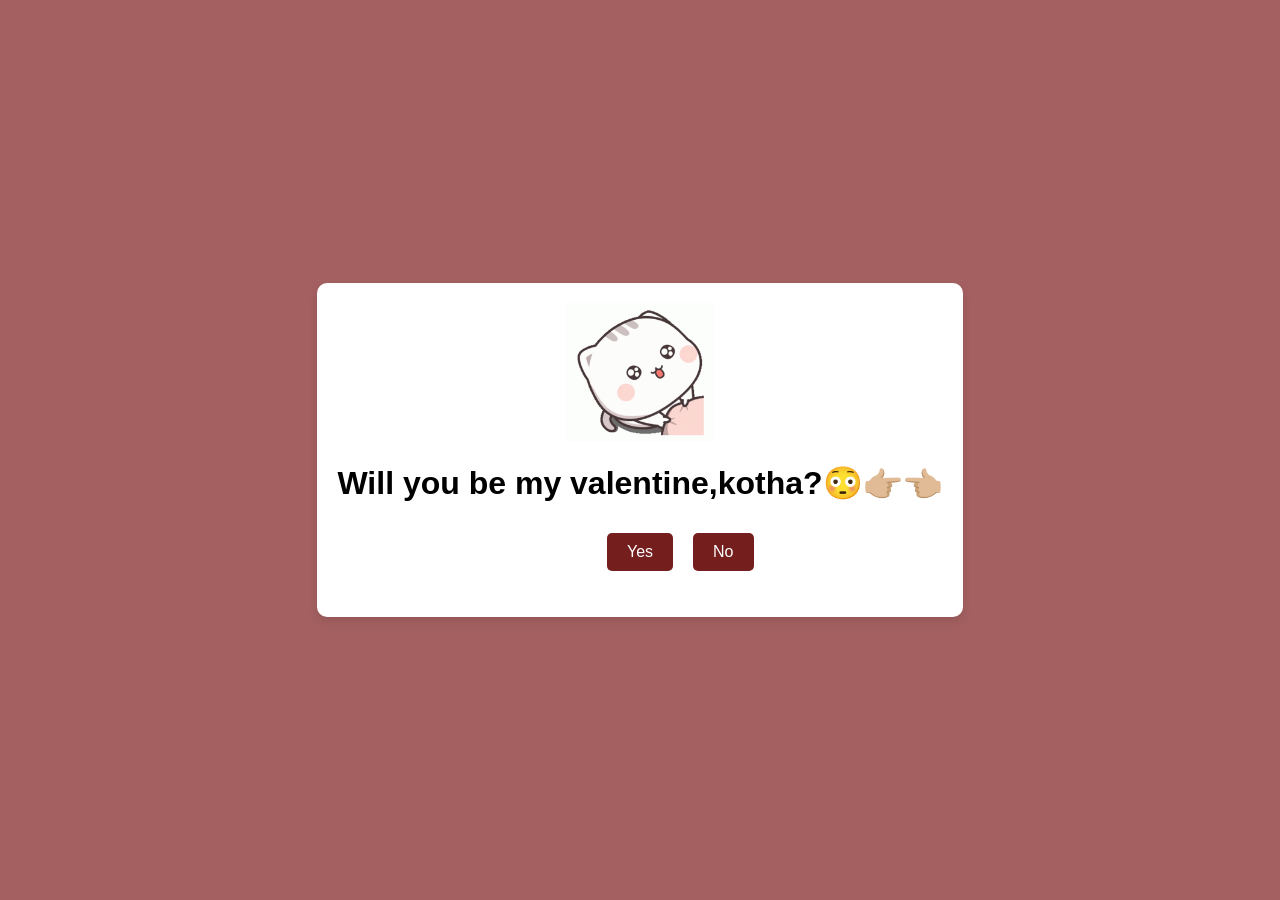
<file: index.html>
<!DOCTYPE html>
<html lang="en">
<head>
    <meta charset="UTF-8">
    <meta name="viewport" content="width=device-width, initial-scale=1.0">
    <title>meaw</title>
    <link rel="stylesheet" href="front.css">
</head>
<body>
    <div class="container">
        
        <img src="cartooon.gif" alt="Cartoon Asking Question" class="cartoon">
        <h1>Will you be my valentine,kotha?😳👉🏼👈🏼 </h1>
        <div class="buttons">
            <button id="yesBtn">Yes</button>
            <button id="noBtn">No</button>
        </div>
        <p id="response"></p>
    </div>
    <script src="command.js"></script>
</body>
</html>
</file>
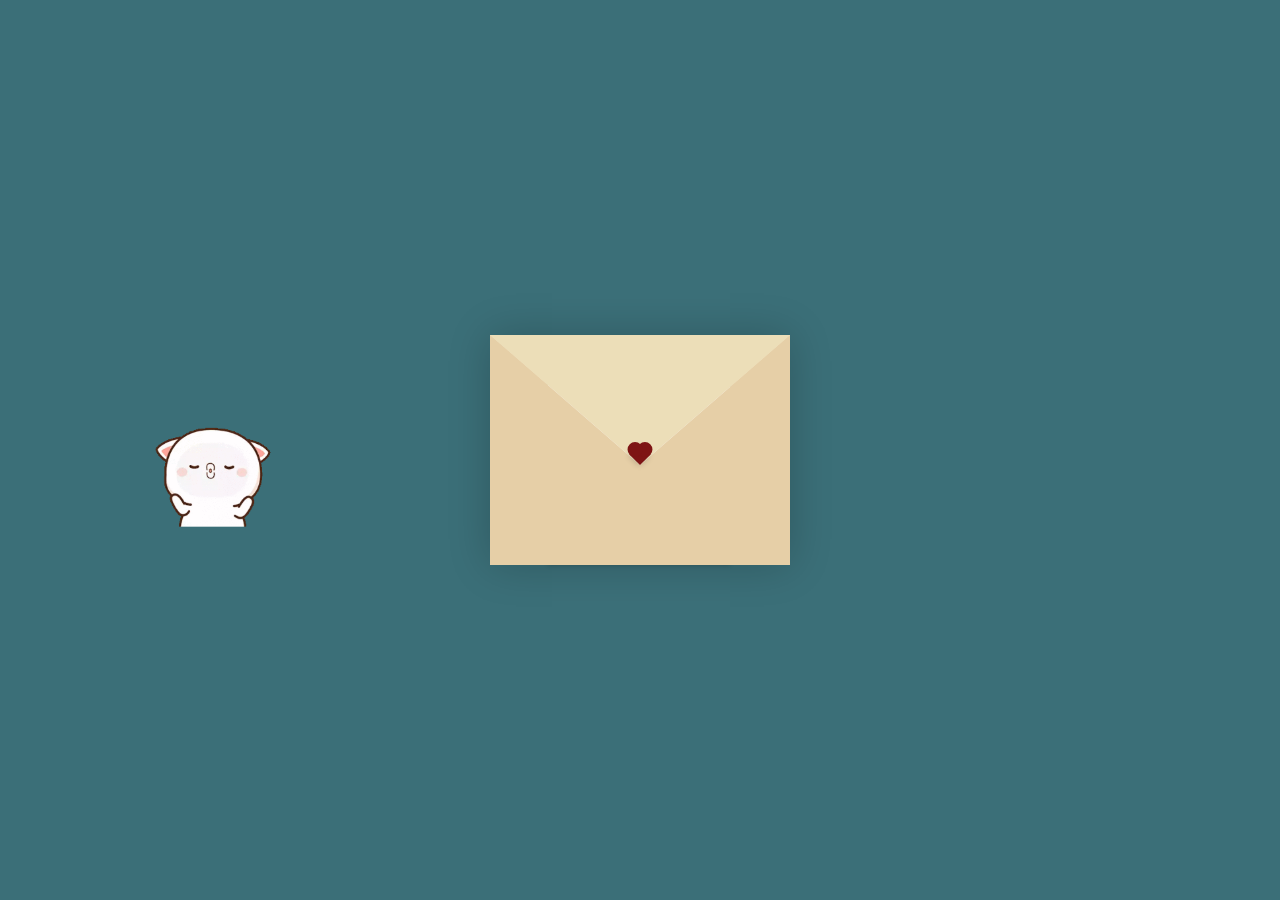
<file: envelope.html>
<!DOCTYPE html>
<html lang="en">
<head>
    <meta charset="UTF-8">
    <meta http-equiv="X-UA-Compatible" content="IE=edge">
    <meta name="viewport" content="width=device-width, initial-scale=1.0">
    <title>CSS Envelope + Letter (Open/Close on Click)</title>
    <link rel="stylesheet" href="./style.css">
</head>
<body>
    <div class="container">
        <!-- Add GIF on the left side -->
        <img src="cute-love.gif" alt="Cute Love GIF" class="love-gif">
        
        <div class="envelope-wrapper">
            <div class="envelope">
                <div class="letter">
                    <div class="text">
                        <strong>Happy Valentine's Day to my friends </strong>
                        <p>
                            
                          </p>
                    </div>
                </div>
            </div>
            <div class="heart"></div>
        </div>
    </div>

    <script>
        const envelope = document.querySelector('.envelope-wrapper');
        envelope.addEventListener('click', () => {
            envelope.classList.toggle('flap');
        });
    </script>
</body>
</html>
</file>
<file: front.css>
/* Centering everything on the screen */
body {
    font-family: Arial, sans-serif;
    background: #700505a2;
    margin: 0;
    height: 100vh; 
    display: flex;
    justify-content: center; 
    align-items: center; 
}

.container {
    background: rgb(255, 255, 255);
    padding: 20px;
    border-radius: 10px;
    box-shadow: 0 4px 10px rgba(0, 0, 0, 0.1);
    text-align: center; 
}


.cartoon {
    max-width: 150px; 
    height: auto;
    display: block; 
    margin: 0 auto 20px; 
}



button {
    background: #751e1e;
    color: rgb(255, 255, 255);
    border: none;
    padding: 10px 20px;
    margin: 10px;
    font-size: 1em;
    border-radius: 5px;
    cursor: pointer;
    transition: background 0.3s;
}

button:hover {
    background: #b20d26;
}


#noBtn {
    position: absolute;
}
</file>
<file: style.css>
:root {
  --primary: #fff;
  --bg-color: rgb(59, 111, 120);
  --bg-envelope-color: #f5edd1;
  --envelope-tab: #ecdeb8;
  --envelope-cover: #e6cfa7;
  --shadow-color: rgba(0, 0, 0, 0.2);
  --txt-color: #444;
  --heart-color: rgb(126, 20, 20);
}

body {
  margin: 0;
  padding: 0;
  box-sizing: border-box;
  background: var(--bg-color);
  display: flex;
  align-items: center;
  justify-content: center;
}

.container {
  height: 100vh;
  display: grid;
  place-items: center;
}

.container > .envelope-wrapper {
  background: var(--bg-envelope-color);
  box-shadow: 0 0 40px var(--shadow-color);
}

.envelope-wrapper > .envelope {
  position: relative;
  width: 300px;
  height: 230px;
}

.envelope-wrapper > .envelope::before {
  content: "";
  position: absolute;
  top: 0;
  z-index: 2;
  border-top: 130px solid var(--envelope-tab);
  border-right: 150px solid transparent;
  border-left: 150px solid transparent;
  transform-origin: top;
  transition: all 0.5s ease-in-out 0.7s;
}

.envelope-wrapper > .envelope::after {
  content: "";
  position: absolute;
  z-index: 2;
  width: 0px;
  height: 0px;
  border-top: 130px solid transparent;
  border-right: 150px solid var(--envelope-cover);
  border-bottom: 100px solid var(--envelope-cover);
  border-left: 150px solid var(--envelope-cover);
}

/* ✉️ LETTER - Height is fine, just need to move it up when opened */
.envelope > .letter {
  position: absolute;
  right: 20%;
  bottom: 0;
  width: 54%;
  height: 80%;
  background: var(--primary);
  text-align: center;
  transition: all 1s ease-in-out;
  box-shadow: 0 0 5px var(--shadow-color);
  padding: 20px 10px;

  /* Enable scrolling for long messages */
  overflow-y: auto;
  max-height: 80%;
  scrollbar-width: thin;
  scrollbar-color: #aaa transparent;
}

/* Custom scrollbar styling */
.envelope > .letter::-webkit-scrollbar {
  width: 6px; /* Thin scrollbar */
}

.envelope > .letter::-webkit-scrollbar-thumb {
  background-color: #aaa; /* Scrollbar color */
  border-radius: 5px;
}

.envelope > .letter::-webkit-scrollbar-track {
  background: transparent;
}

/* 📝 TEXT INSIDE THE LETTER */
.envelope > .letter > .text {
  font-family: 'Gill Sans', 'Gill Sans MT', Calibri, 'Trebuchet MS', sans-serif;
  color: var(--txt-color);
  text-align: left;
  font-size: 10px;
}

/* ❤️ HEART BUTTON */
.heart {
  position: absolute;
  top: 50%;
  left: 50%;
  width: 15px;
  height: 15px;
  background: var(--heart-color);
  z-index: 4;
  transform: translate(-50%, -20%) rotate(45deg);
  transition: transform 0.5s ease-in-out 1s;
  box-shadow: 0 1px 6px var(--shadow-color);
  cursor: pointer;
}

.heart:before, 
.heart:after {
  content: "";
  position: absolute;
  width: 15px;
  height: 15px;
  background-color: var(--heart-color);
  border-radius: 50%;
}

.heart:before {
  top: -7.5px;
}

.heart:after {
  right: 7.5px;
}

/* ✉️ ENVELOPE OPENING - LETTER MOVES HIGHER */
.flap > .envelope:before {
  transform: rotateX(180deg);
  z-index: 0;
}

/* Adjust the letter's height and position when the envelope is opened */
.flap > .envelope > .letter {
  bottom: 210px; /* Move the letter higher to avoid the envelope curve */
  height: 95%; /* Increase the height of the letter */
  transform: scale(1.5); /* Optional: Scale the letter for better visibility */
  transition-delay: 1s;
}

/* The heart rotates when opened */
.flap > .heart {
  transform: rotate(90deg);
  transition-delay: 0.4s;
}

/* 📷 LOVE GIF POSITIONING */
.love-gif {
  position: absolute;
  left: 10%;
  top: 50%;
  transform: translateY(-50%);
  width: 150px; /* Adjust size */
  height: auto;
}
</file>
